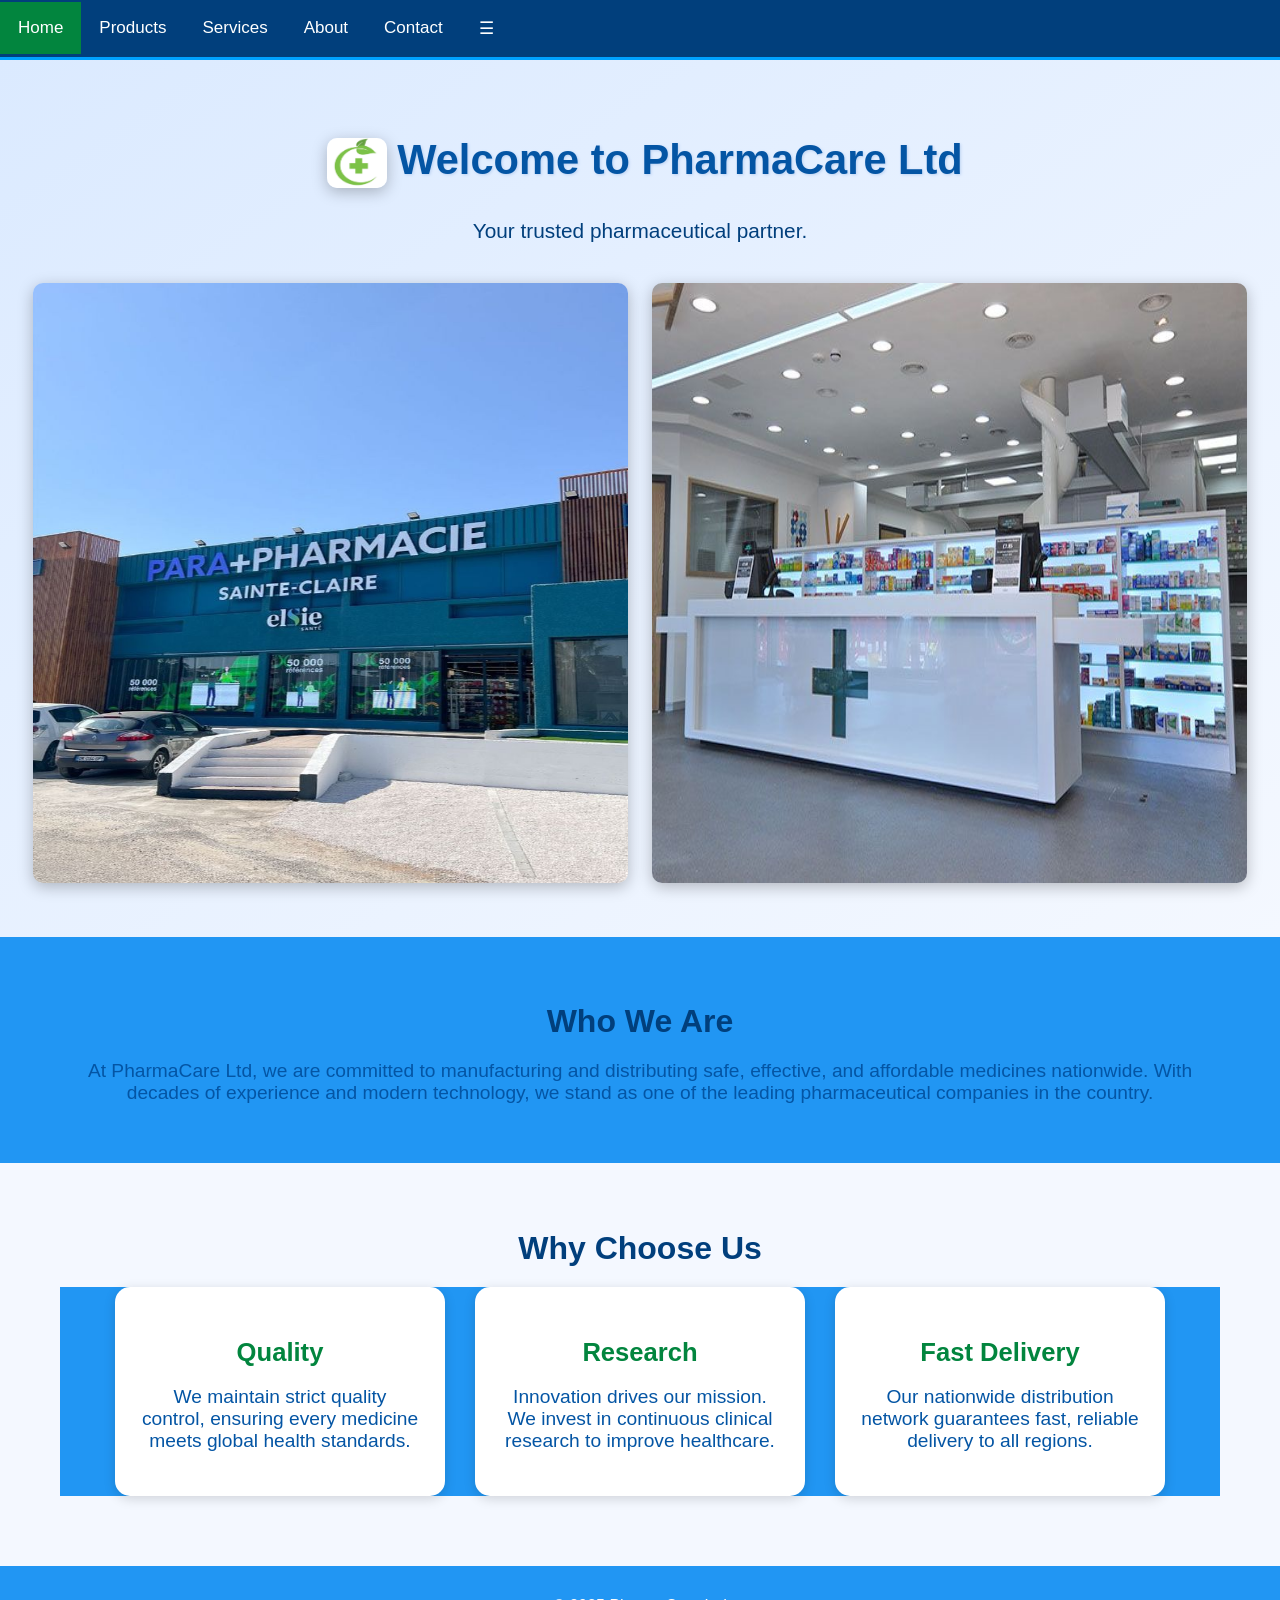
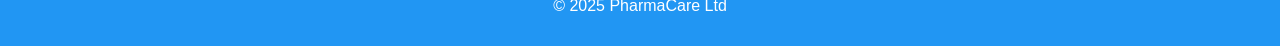
<file: index.html>
<!DOCTYPE html>
<html lang="en">
<head>
    <meta charset="UTF-8">
    <title>PharmaCare Ltd - Home</title>
    <link rel="stylesheet" href="style.css">

    <!-- INTERNAL CUSTOM STYLING -->
    <style>
        body {
            font-family: Arial, Helvetica, sans-serif;
            background: #f4f8ff;
            margin: 0;
            padding: 0;
        }

        /* NAVBAR IMPROVED */
        .topnav {
            background-color: #013f7c;
            overflow: hidden;
            padding: 2px 0;
            box-shadow: 0px 3px 10px rgba(0,0,0,0.2);
        }

        .topnav a {
            float: left;
            display: block;
            color: white;
            padding: 16px 18px;
            text-decoration: none;
            font-size: 17px;
        }

        .topnav a:hover {
            background-color: #0273d4;
        }

        .active {
            background-color: #02853e;
        }

        /* HEADER SECTION */
        header {
            text-align: center;
            padding: 40px 20px;
            background: linear-gradient(to bottom right, #dbeaff, #f4f8ff);
        }

        header h1 {
            color: #0455a4;
            font-size: 2.6em;
            margin-bottom: 10px;
            text-shadow: 1px 1px 3px #bcd2f2;
        }

        .logo {
            width: 60px;
            vertical-align: middle;
            margin-right: 10px;
            border-radius: 10px;
        }

        header p {
            font-size: 1.3em;
            color: #013f7c;
            margin-bottom: 30px;
        }

        header img {
            border-radius: 10px;
            box-shadow: 0px 4px 15px rgba(0,0,0,0.25);
            margin: 10px;
            transition: transform .3s ease;
        }

        header img:hover {
            transform: scale(1.02);
        }

        /* SECTIONS */
        section {
            padding: 40px 60px;
            text-align: center;
        }

        h2 {
            color: #013f7c;
            font-size: 2em;
            margin-bottom: 20px;
        }

        section p {
            font-size: 1.2em;
            color: #0455a4;
        }

        /* COLUMN CARDS */
        .columns {
            display: flex;
            justify-content: center;
            gap: 30px;
            margin-top: 20px;
            flex-wrap: wrap;
        }

        .columns article {
            background: white;
            padding: 25px;
            width: 280px;
            border-radius: 15px;
            box-shadow: 0px 3px 12px rgba(0,0,0,0.15);
            transition: transform .3s ease, box-shadow .3s ease;
        }

        .columns article:hover {
            transform: translateY(-7px);
            box-shadow: 0px 6px 18px rgba(0,0,0,0.25);
        }

        .columns h3 {
            color: #02853e;
            font-size: 1.6em;
            margin-bottom: 10px;
        }

        /* FOOTER */
        footer {
            background: #013f7c;
            color: white;
            text-align: center;
            padding: 15px;
            font-size: 1em;
            margin-top: 30px;
        }
    </style>
</head>

<body>

<!-- NAVBAR -->
<div class="topnav" id="myTopnav" style="border-bottom: 3px solid #00a2ff;">
  <a href="home.html" class="active">Home</a>
  <a href="products.html">Products</a>
  <a href="services.html">Services</a>
  <a href="about.html">About</a>
  <a href="contact.html">Contact</a>
  <a href="javascript:void(0);" class="icon" onclick="myFunction()">&#9776;</a>
</div>

<!-- HEADER -->
<header>
    <h1><img src="images/logo.jpg" alt="phar logo" class="logo">Welcome to PharmaCare Ltd</h1>
    <p>Your trusted pharmaceutical partner.</p>

    <img src="images/phar.jpg" width="48%" height="600px" alt="Pharma Banner">
    <img src="images/phar1.jpg" width="48%" height="600px" alt="Pharma Banner">
</header>

<!-- WHO WE ARE -->
<section class="flow">
    <h2>Who We Are</h2>
    <p>At PharmaCare Ltd, we are committed to manufacturing and distributing safe, effective, and affordable medicines nationwide. With decades of experience and modern technology, we stand as one of the leading pharmaceutical companies in the country.</p>
</section>

<!-- WHY CHOOSE US -->
<section>
    <h2>Why Choose Us</h2>
    <div class="columns">
        <article>
            <h3>Quality</h3>
            <p>We maintain strict quality control, ensuring every medicine meets global health standards.</p>
        </article>

        <article>
            <h3>Research</h3>
            <p>Innovation drives our mission. We invest in continuous clinical research to improve healthcare.</p>
        </article>

        <article>
            <h3>Fast Delivery</h3>
            <p>Our nationwide distribution network guarantees fast, reliable delivery to all regions.</p>
        </article>
    </div>
</section>

<!-- FOOTER -->
<footer class="flow">
    <p>© 2025 PharmaCare Ltd</p>
</footer>

<script src="navbar.js"></script>
</body>
</html>
</file>
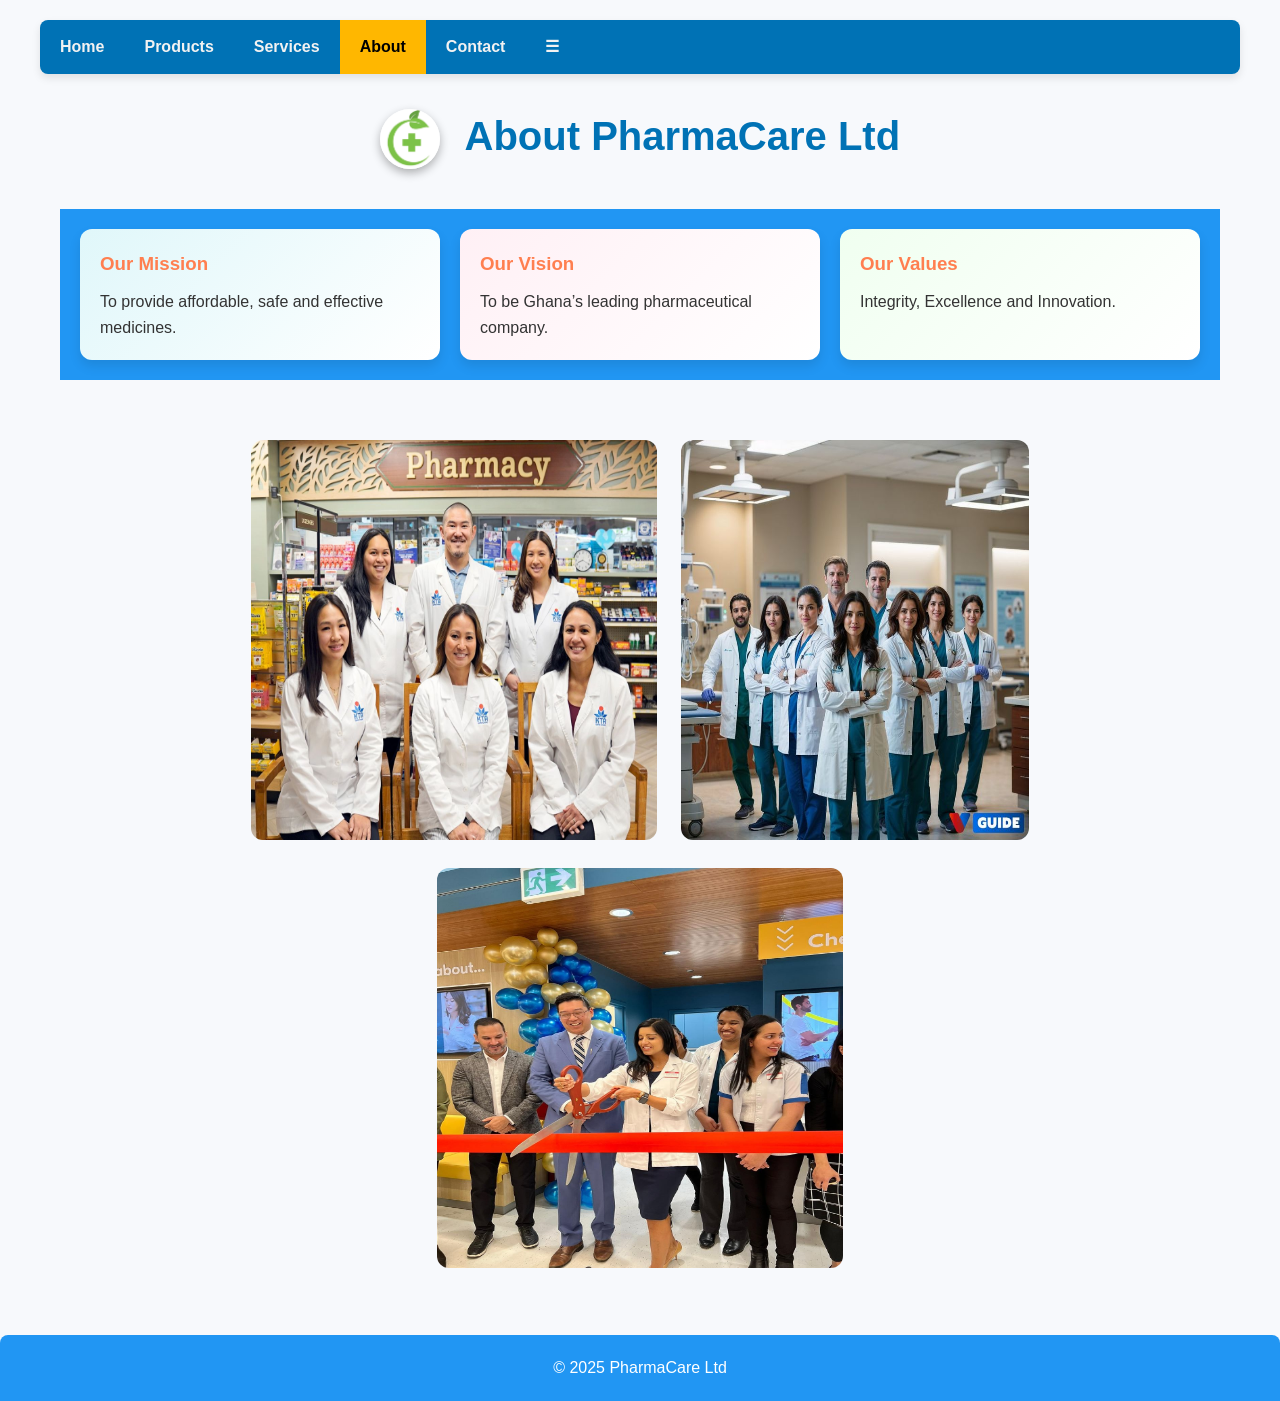
<file: about (1).html>
<!DOCTYPE html>
<html lang="en">
<head>
    <meta charset="UTF-8">
    <title>About Us - PharmaCare</title>
    <link rel="stylesheet" href="style.css">

    <!-- Internal Styling -->
    <style>
        /* General Reset */
        * {
            box-sizing: border-box;
            margin: 0;
            padding: 0;
            font-family: 'Segoe UI', Tahoma, Geneva, Verdana, sans-serif;
        }

        body {
            background: #f7f9fc;
            color: #333;
            line-height: 1.6;
        }

        /* Top Navigation Bar */
        .topnav {
            background-color: #0072b5;
            overflow: hidden;
            border-radius: 8px;
            margin: 20px auto;
            max-width: 1200px;
            box-shadow: 0 4px 8px rgba(0,0,0,0.1);
        }

        .topnav a {
            float: left;
            display: block;
            color: #f2f2f2;
            text-align: center;
            padding: 14px 20px;
            text-decoration: none;
            font-weight: bold;
            transition: background 0.3s, color 0.3s;
        }

        .topnav a:hover {
            background-color: #005f8d;
            color: #fff;
        }

        .topnav a.active {
            background-color: #ffb700;
            color: #000;
        }

        /* Logo Styling */
        .logo {
            width: 60px;
            height: auto;
            vertical-align: middle;
            border-radius: 50%;
            margin-right: 15px;
        }

        main {
            max-width: 1200px;
            margin: 30px auto;
            padding: 0 20px;
        }

        h1 {
            text-align: center;
            margin-bottom: 40px;
            font-size: 2.5rem;
            color: #0072b5;
        }

        /* Columns Section */
        .columns {
            display: flex;
            flex-wrap: wrap;
            gap: 20px;
            justify-content: center;
            margin-bottom: 50px;
        }

        .columns article {
            background: #fff;
            padding: 20px;
            flex: 1 1 250px;
            border-radius: 12px;
            box-shadow: 0 6px 12px rgba(0,0,0,0.1);
            transition: transform 0.3s, box-shadow 0.3s;
        }

        .columns article:hover {
            transform: translateY(-10px);
            box-shadow: 0 12px 20px rgba(0,0,0,0.2);
        }

        .columns h3 {
            color: #ff7f50;
            margin-bottom: 10px;
        }

        /* Images Section */
        div img {
            border-radius: 12px;
            margin: 10px;
            transition: transform 0.3s, box-shadow 0.3s;
        }

        div img:hover {
            transform: scale(1.05);
            box-shadow: 0 8px 20px rgba(0,0,0,0.3);
        }

        /* Footer */
        footer {
            background: #0072b5;
            color: #fff;
            text-align: center;
            padding: 20px;
            margin-top: 50px;
            border-radius: 8px 8px 0 0;
        }

        /* Responsive Images */
        @media (max-width: 900px) {
            div img {
                width: 100%;
                height: auto;
            }
        }
    </style>
</head>

<body>

<div class="topnav" id="myTopnav">
  <a href="home.html">Home</a>
  <a href="products.html">Products</a>
  <a href="services.html">Services</a>
  <a href="about.html" class="active">About</a>
  <a href="contact.html">Contact</a>
  <a href="javascript:void(0);" class="icon" onclick="myFunction()">&#9776;</a>
</div>

<main>
    <h1>
        <img src="images/logo.jpg" alt="phar logo" class="logo" style="box-shadow: 0 4px 10px rgba(0,0,0,0.3);"> 
        About PharmaCare Ltd
    </h1>

    <section class="columns">
        <article style="background: linear-gradient(135deg, #e0f7fa, #fff);">
            <h3>Our Mission</h3>
            <p>To provide affordable, safe and effective medicines.</p>
        </article>
        <article style="background: linear-gradient(135deg, #fff0f5, #fff);">
            <h3>Our Vision</h3>
            <p>To be Ghana’s leading pharmaceutical company.</p>
        </article>
        <article style="background: linear-gradient(135deg, #f0fff0, #fff);">
            <h3>Our Values</h3>
            <p>Integrity, Excellence and Innovation.</p>
        </article>
    </section>

    <div style="text-align:center;">
        <img src="images/ph2.jpg" width="35%" height="400px" alt="Pharmaceutical Worker">
        <img src="images/ph3.jpg" width="30%" height="400px" alt="Pharmaceutical Worker">
        <img src="images/ph1.jpg" width="35%" height="400px" alt="Pharmaceutical Worker">
    </div>

</main>

<footer class="flow">
    <p>© 2025 PharmaCare Ltd</p>
</footer>

<script src="navbar.js"></script>
</body>
</html>
</file>
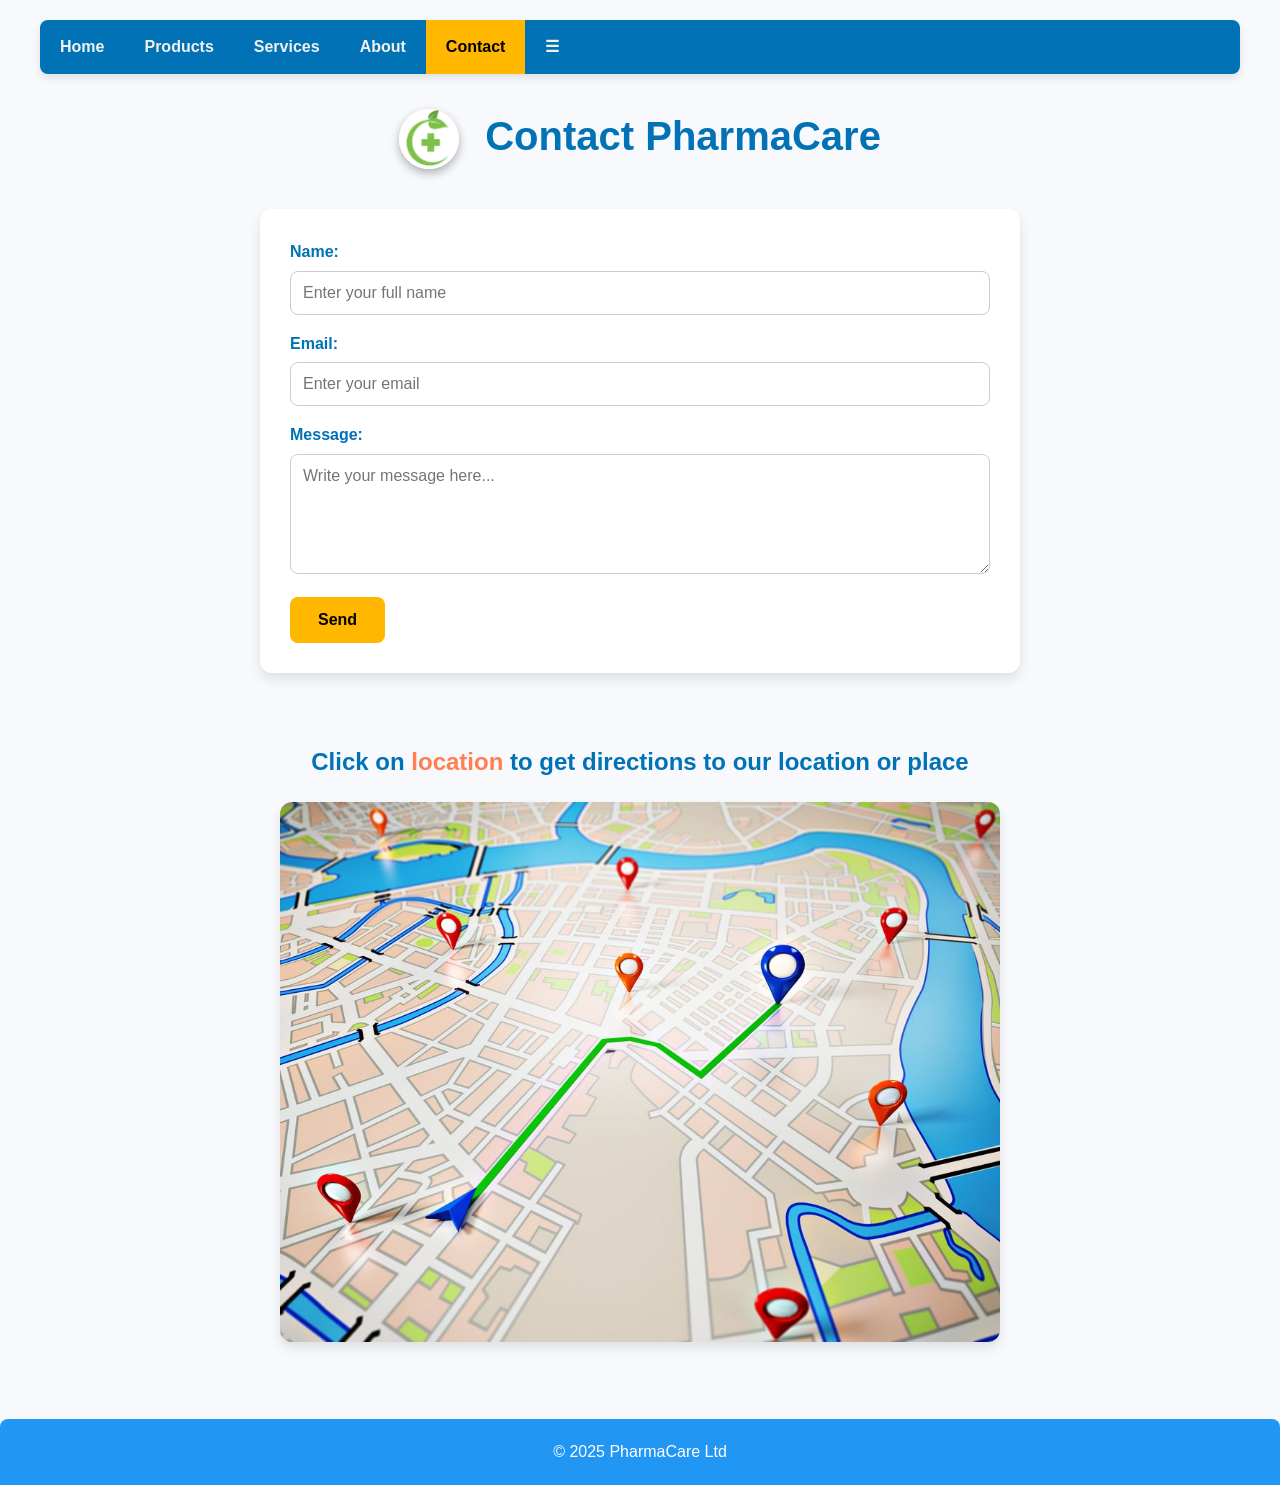
<file: contact.html>
<!DOCTYPE html>
<html lang="en">
<head>
    <meta charset="UTF-8">
    <title>Contact Us - PharmaCare</title>
    <link rel="stylesheet" href="style.css">

    <!-- Internal Styling -->
    <style>
        /* General Reset */
        * {
            box-sizing: border-box;
            margin: 0;
            padding: 0;
            font-family: 'Segoe UI', Tahoma, Geneva, Verdana, sans-serif;
        }

        body {
            background: #f7f9fc;
            color: #333;
            line-height: 1.6;
        }

        /* Top Navigation Bar */
        .topnav {
            background-color: #0072b5;
            overflow: hidden;
            border-radius: 8px;
            margin: 20px auto;
            max-width: 1200px;
            box-shadow: 0 4px 8px rgba(0,0,0,0.1);
        }

        .topnav a {
            float: left;
            display: block;
            color: #f2f2f2;
            text-align: center;
            padding: 14px 20px;
            text-decoration: none;
            font-weight: bold;
            transition: background 0.3s, color 0.3s;
        }

        .topnav a:hover {
            background-color: #005f8d;
            color: #fff;
        }

        .topnav a.active {
            background-color: #ffb700;
            color: #000;
        }

        /* Logo Styling */
        .logo {
            width: 60px;
            height: auto;
            vertical-align: middle;
            border-radius: 50%;
            margin-right: 15px;
        }

        main {
            max-width: 800px;
            margin: 30px auto;
            padding: 0 20px;
        }

        h1 {
            text-align: center;
            margin-bottom: 40px;
            font-size: 2.5rem;
            color: #0072b5;
        }

        /* Form Styling */
        form {
            background: #fff;
            padding: 30px;
            border-radius: 12px;
            box-shadow: 0 6px 12px rgba(0,0,0,0.1);
            margin-bottom: 50px;
        }

        label {
            font-weight: bold;
            color: #0072b5;
        }

        input[type="text"],
        input[type="email"],
        textarea {
            width: 100%;
            padding: 12px;
            margin-top: 6px;
            margin-bottom: 16px;
            border-radius: 8px;
            border: 1px solid #ccc;
            resize: vertical;
            font-size: 1rem;
        }

        textarea {
            min-height: 120px;
        }

        button {
            background-color: #ffb700;
            color: #000;
            border: none;
            padding: 14px 28px;
            border-radius: 8px;
            font-size: 1rem;
            font-weight: bold;
            cursor: pointer;
            transition: background 0.3s, transform 0.2s;
        }

        button:hover {
            background-color: #ffaa00;
            transform: scale(1.05);
        }

        /* Section Styling */
        section h2 {
            color: #0072b5;
            margin-bottom: 20px;
            text-align: center;
        }

        section a {
            color: #ff7f50;
            text-decoration: none;
            font-weight: bold;
        }

        section a:hover {
            text-decoration: underline;
        }

        section img {
            width: 100%;
            border-radius: 12px;
            box-shadow: 0 6px 12px rgba(0,0,0,0.1);
            transition: transform 0.3s, box-shadow 0.3s;
        }

        section img:hover {
            transform: scale(1.02);
            box-shadow: 0 10px 20px rgba(0,0,0,0.2);
        }

        /* Footer Styling */
        footer {
            background: #0072b5;
            color: #fff;
            text-align: center;
            padding: 20px;
            margin-top: 50px;
            border-radius: 8px 8px 0 0;
        }

        @media (max-width: 600px) {
            form {
                padding: 20px;
            }
        }
    </style>
</head>

<body>

<div class="topnav" id="myTopnav">
  <a href="home.html">Home</a>
  <a href="products.html">Products</a>
  <a href="services.html">Services</a>
  <a href="about.html">About</a>
  <a href="contact.html" class="active">Contact</a>
  <a href="javascript:void(0);" class="icon" onclick="myFunction()">&#9776;</a>
</div>

<main>
    <h1>
        <img src="images/logo.jpg" alt="phar logo" class="logo" style="box-shadow: 0 4px 10px rgba(0,0,0,0.3);">
        Contact PharmaCare
    </h1>

    <form>
        <label>Name:</label><br>
        <input type="text" placeholder="Enter your full name"><br>

        <label>Email:</label><br>
        <input type="email" placeholder="Enter your email"><br>

        <label>Message:</label><br>
        <textarea placeholder="Write your message here..."></textarea><br>

        <button type="submit">Send</button>
    </form>

    <section>
        <h2>Click on 
            <a href="https://maps.app.goo.gl/HND4xodF4Wze5vmx8?g_st=ipc" target="_blank">location</a> to get directions to our location or place
        </h2>
        <img src="images/location.jpg" alt="PharmaCare Location">
    </section>

</main>

<footer class="flow">
    <p>© 2025 PharmaCare Ltd</p>
</footer>

<script src="navbar.js"></script>
</body>
</html>
</file>
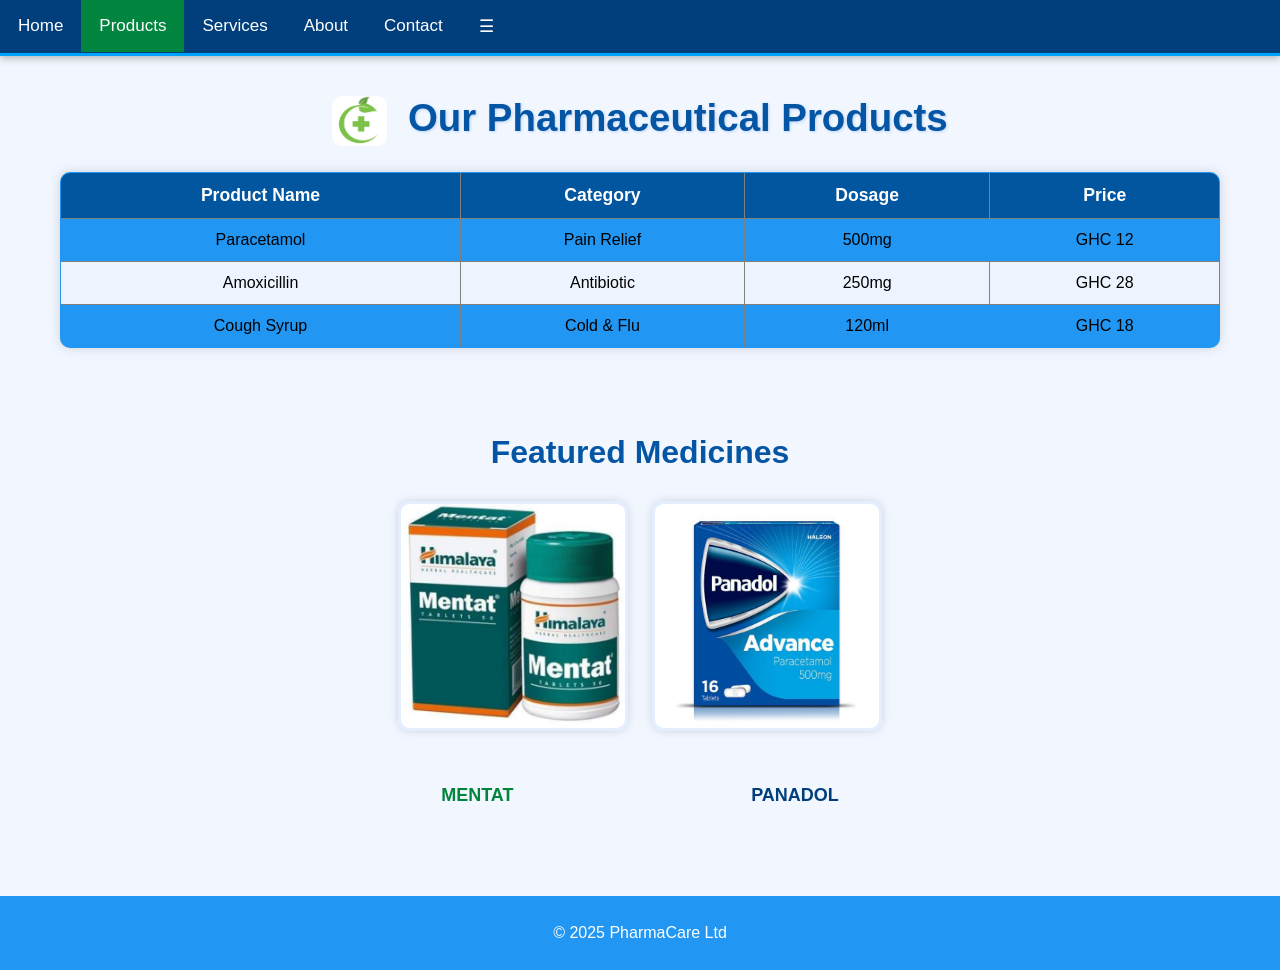
<file: products.html>
<!DOCTYPE html>
<html lang="en">
<head>
    <meta charset="UTF-8">
    <title>Our Products - PharmaCare</title>
    <link rel="stylesheet" href="style.css">

    <!-- INTERNAL STYLING -->
    <style>
        body {
            font-family: Arial, Helvetica, sans-serif;
            background: #f2f7ff;
            margin: 0;
            padding: 0;
        }

        h1 {
            text-align: center;
            color: #0455a4;
            margin-top: 20px;
            font-size: 2.4em;
            text-shadow: 1px 1px 3px #bcd2f2;
        }

        .logo {
            width: 55px;
            vertical-align: middle;
            border-radius: 10px;
            margin-right: 10px;
        }

        main {
            padding: 20px 60px;
        }

        /* Table Styling */
        table {
            border-collapse: collapse;
            background: white;
            margin: 20px auto;
            box-shadow: 0px 0px 12px rgba(0,0,0,0.15);
            border-radius: 10px;
            overflow: hidden;
        }

        th {
            background: #0256a0;
            color: white;
            padding: 12px;
            font-size: 1.1em;
        }

        td {
            padding: 12px;
            text-align: center;
        }

        tr:nth-child(even) {
            background: #eef4ff;
        }

        tr:hover {
            background: #dceaff;
            cursor: pointer;
        }

        /* Featured Section */
        section {
            text-align: center;
            margin-top: 40px;
        }

        section img {
            margin: 10px;
            border-radius: 12px;
            box-shadow: 0px 0px 10px rgba(0,0,0,0.15);
            transition: transform .3s ease;
        }

        section img:hover {
            transform: scale(1.06);
        }

        .item {
            margin-top: 15px;
            display: flex;
            justify-content: center;
            gap: 40px;
            font-size: 1.2em;
            font-weight: bold;
            color: #013f7c;
        }

        .flavor {
            color: #01853c;
        }

        footer {
            text-align: center;
            padding: 12px;
            margin-top: 25px;
            background: #013f7c;
            color: white;
        }

        /* Inline nav example */
        .topnav {
            background-color: #013f7c;
            overflow: hidden;
            box-shadow: 0px 2px 8px rgba(0,0,0,0.3);
        }

        .topnav a {
            float: left;
            display: block;
            color: white;
            text-align: center;
            padding: 16px 18px;
            text-decoration: none;
            font-size: 17px;
        }

        .topnav a:hover {
            background-color: #0273d4;
        }

        .active {
            background-color: #02853e;
        }
    </style>
</head>

<body>

<!-- NAVBAR -->
<div class="topnav" id="myTopnav" style="border-bottom: 3px solid #00a2ff;">
  <a href="home.html">Home</a>
  <a href="products.html" class="active">Products</a>
  <a href="services.html">Services</a>
  <a href="about.html">About</a>
  <a href="contact.html">Contact</a>
  <a href="javascript:void(0);" class="icon" onclick="myFunction()">&#9776;</a>
</div>

<main>
    <h1>
        <img src="images/logo.jpg" alt="phar logo" class="logo">
        Our Pharmaceutical Products
    </h1>

    <!-- PRODUCT TABLE -->
    <table border="1" width="100%" class="flow">
        <thead>
            <tr>
                <th>Product Name</th>
                <th>Category</th>
                <th>Dosage</th>
                <th>Price</th>
            </tr>
        </thead>
        <tbody>
            <tr><td>Paracetamol</td><td>Pain Relief</td><td>500mg</td><td>GHC 12</td></tr>
            <tr><td>Amoxicillin</td><td>Antibiotic</td><td>250mg</td><td>GHC 28</td></tr>
            <tr><td>Cough Syrup</td><td>Cold & Flu</td><td>120ml</td><td>GHC 18</td></tr>
        </tbody>
    </table>

    <section>
        <h2 style="color:#0455a4; font-size: 2em; margin-bottom:20px;">Featured Medicines</h2>

        <img src="images/med1.jpg" width="20%" style="border:3px solid #e3efff;">
        <img src="images/med2.jpg" width="20%" style="border:3px solid #e3efff;">

        <article class="item">
            <p class="flavor">MENTAT</p>
            <p>PANADOL</p>
        </article>
    </section>
</main>

<footer class="flow">
    <p>© 2025 PharmaCare Ltd</p>
</footer>

<script src="navbar.js"></script>
</body>
</html>
</file>
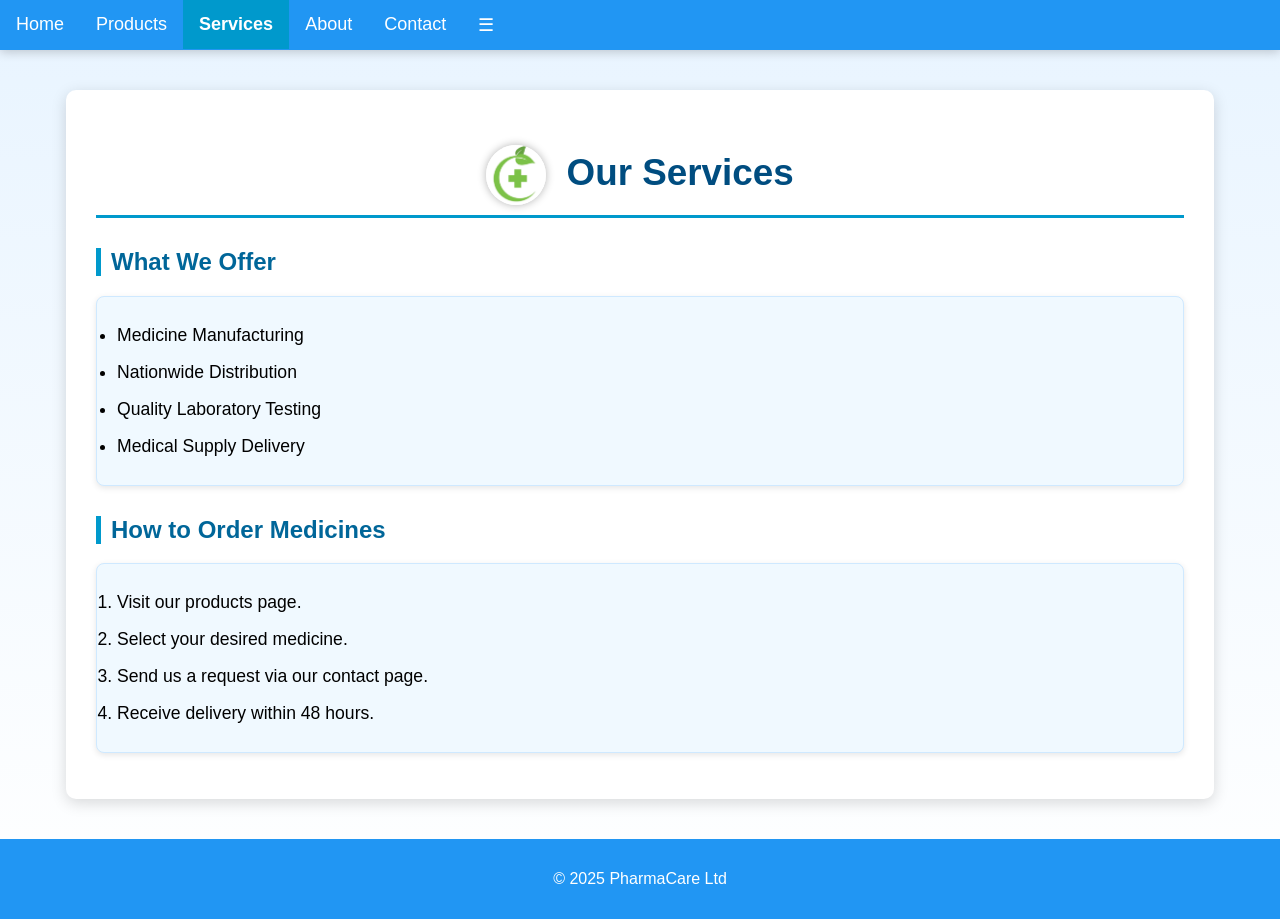
<file: services.html>
<!DOCTYPE html>
<html lang="en">
<head>
    <meta charset="UTF-8">
    <title>Services - PharmaCare</title>
    <link rel="stylesheet" href="style.css">

    <!-- INTERNAL STYLING -->
    <style>
        body{
            font-family: Arial, sans-serif;
            background: linear-gradient(to bottom, #e8f4ff, #ffffff);
            margin: 0;
            padding: 0;
        }

        main{
            width: 85%;
            margin: 40px auto;
            background: white;
            padding: 30px;
            border-radius: 10px;
            box-shadow: 0 4px 15px rgba(0,0,0,0.15);
        }

        h1{
            font-size: 2.3rem;
            color: #004d80;
            text-align: center;
            border-bottom: 3px solid #0099cc;
            padding-bottom: 10px;
            margin-bottom: 30px;
        }

        h2{
            color: #006699;
            margin-top: 30px;
            border-left: 5px solid #0099cc;
            padding-left: 10px;
        }

        ul.flow, ol.flow {
            background: #f0f9ff;
            padding: 20px;
            border-radius: 8px;
            border: 1px solid #cfe9ff;
            box-shadow: 0 2px 6px rgba(0,0,0,0.1);
        }

        li{
            padding: 8px 0;
            font-size: 1.1rem;
        }

        footer{
            text-align: center;
            background: #00334d;
            color: white;
            padding: 15px;
            margin-top: 40px;
        }

        /* Hover effect */
        li:hover{
            color: #00557a;
            cursor: pointer;
            transform: translateX(5px);
            transition: 0.3s;
        }

        .logo{
            width: 60px;
            height: 60px;
            border-radius: 50%;
            vertical-align: middle;
            margin-right: 10px;
            box-shadow: 0 0 8px rgba(0,0,0,0.3);
        }
    </style>

</head>

<body>

<!-- INLINE STYLING ADDED HERE -->
<div class="topnav" id="myTopnav" style="font-size: 18px; box-shadow: 0 2px 10px rgba(0,0,0,0.2);">
  <a href="home.html">Home</a>
  <a href="products.html">Products</a>
  <a href="services.html" class="active" style="background:#0099cc; color:white; font-weight:bold;">Services</a>
  <a href="about.html">About</a>
  <a href="contact.html">Contact</a>
  <a href="javascript:void(0);" class="icon" onclick="myFunction()">&#9776;</a>
</div>

<main>
    <h1>
        <img src="images/logo.jpg" alt="phar logo" class="logo">
        Our Services
    </h1>

    <h2>What We Offer</h2>
    <ul class="flow">
        <li>Medicine Manufacturing</li>
        <li>Nationwide Distribution</li>
        <li>Quality Laboratory Testing</li>
        <li>Medical Supply Delivery</li>
    </ul>

    <h2>How to Order Medicines</h2>
    <ol class="flow">
        <li>Visit our products page.</li>
        <li>Select your desired medicine.</li>
        <li>Send us a request via our contact page.</li>
        <li>Receive delivery within 48 hours.</li>
    </ol>

</main>

<footer class="flow">
    <p>© 2025 PharmaCare Ltd</p>
</footer>

<script src="navbar.js"></script>
</body>
</html>
</file>
<file: style.css>
body {
    font-family: Arial, sans-serif;
    margin: 0;
    padding: 0;
}

header, section, article, footer {
    padding: 20px;
}

.columns {
    display: flex;
    justify-content: space-around;
    background-color: #2196F3;
}

.columns article {
    width: 30%;
    background: #f3f3f3;
    padding: 10px;
    border-radius: 8px;
}

/* NAVBAR FROM W3SCHOOLS */
.topnav {
  overflow: hidden;
  background-color: #2196F3;
}

.topnav a {
  float: left;
  display: block;
  color: white;
  text-align: center;
  padding: 14px 16px;
  text-decoration: none;
}

.topnav a:hover {
  background-color: #0b7dda;
}s

.topnav .icon {
  display: none;
}
.flow{
      background-color: #2196F3;
}

.logo {
  height: 50px; /* Adjust the height */
  width: auto;  /* Keep aspect ratio */
  vertical-align: middle; /* Align with nav items */
}

.item p {
  display: inline-block;
  margin-top: 5px;
  margin-bottom: 5px;
  font-size: 18px;
}

.flavor, .dessert {
  text-align: left;
  width: 25%;
}

.price {
  text-align: center;
  width: 25%;
}
</file>
